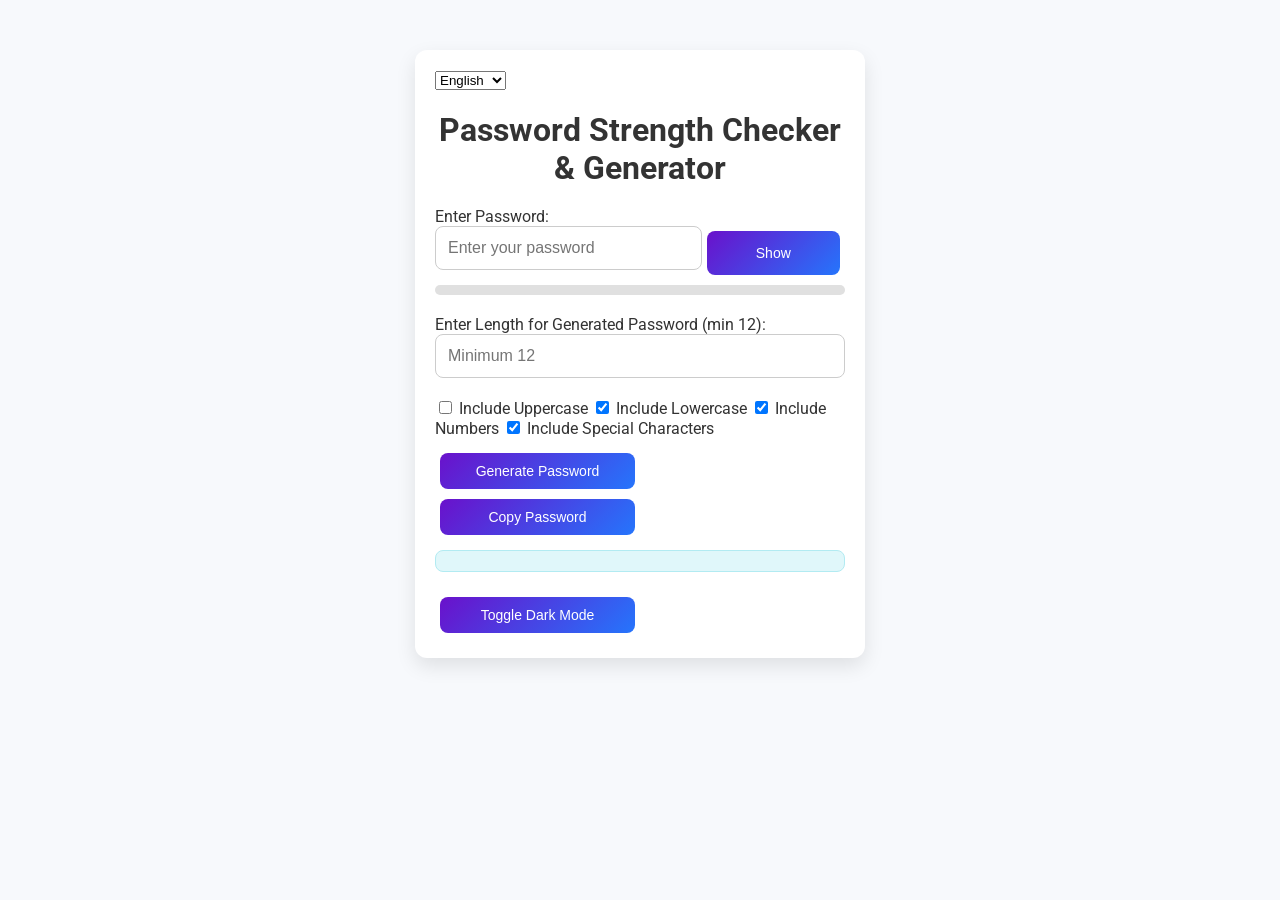
<file: index.html>
<!DOCTYPE html>
<html lang="en">
<head>
    <meta charset="UTF-8">
    <meta name="viewport" content="width=device-width, initial-scale=1.0">
    <title data-i18n="title"></title>
    <link rel="stylesheet" href="styles.css">
    <link href="https://fonts.googleapis.com/css2?family=Roboto:wght@400;700&display=swap" rel="stylesheet">
</head>
<body>
    <div class="container">
        <select id="languageSelector">
            <option value="en">English</option>
            <option value="es">Español</option>
        </select>

        <h1 data-i18n="title"></h1>
        
        <div class="section">
            <label data-i18n="enterPassword"></label>
            <div class="password-input">
                <input type="password" id="password" placeholder="Enter your password">
                <button id="toggleVisibility" data-i18n="show"></button>
            </div>
            <div id="strengthMessage"></div>
            <div class="strength-meter">
                <div id="strengthBar"></div>
            </div>
        </div>

        <div class="section">
            <label data-i18n="enterLength"></label>
            <input type="number" id="length" placeholder="Minimum 12" min="12">
            <div class="criteria">
                <label><input type="checkbox" id="includeUpper"> <span data-i18n="includeUpper"></span></label>
                <label><input type="checkbox" id="includeLower" checked> <span data-i18n="includeLower"></span></label>
                <label><input type="checkbox" id="includeNumbers" checked> <span data-i18n="includeNumbers"></span></label>
                <label><input type="checkbox" id="includeSpecial" checked> <span data-i18n="includeSpecial"></span></label>
            </div>
            <button id="generateButton" data-i18n="generate"></button>
            <button id="copyButton" data-i18n="copy"></button>
            <div id="generatedPassword" class="generated-password"></div>
        </div>

        <button id="toggleDarkMode" data-i18n="darkMode"></button>
    </div>
    
    <script src="script.js"></script>
</body>
</html>
</file>
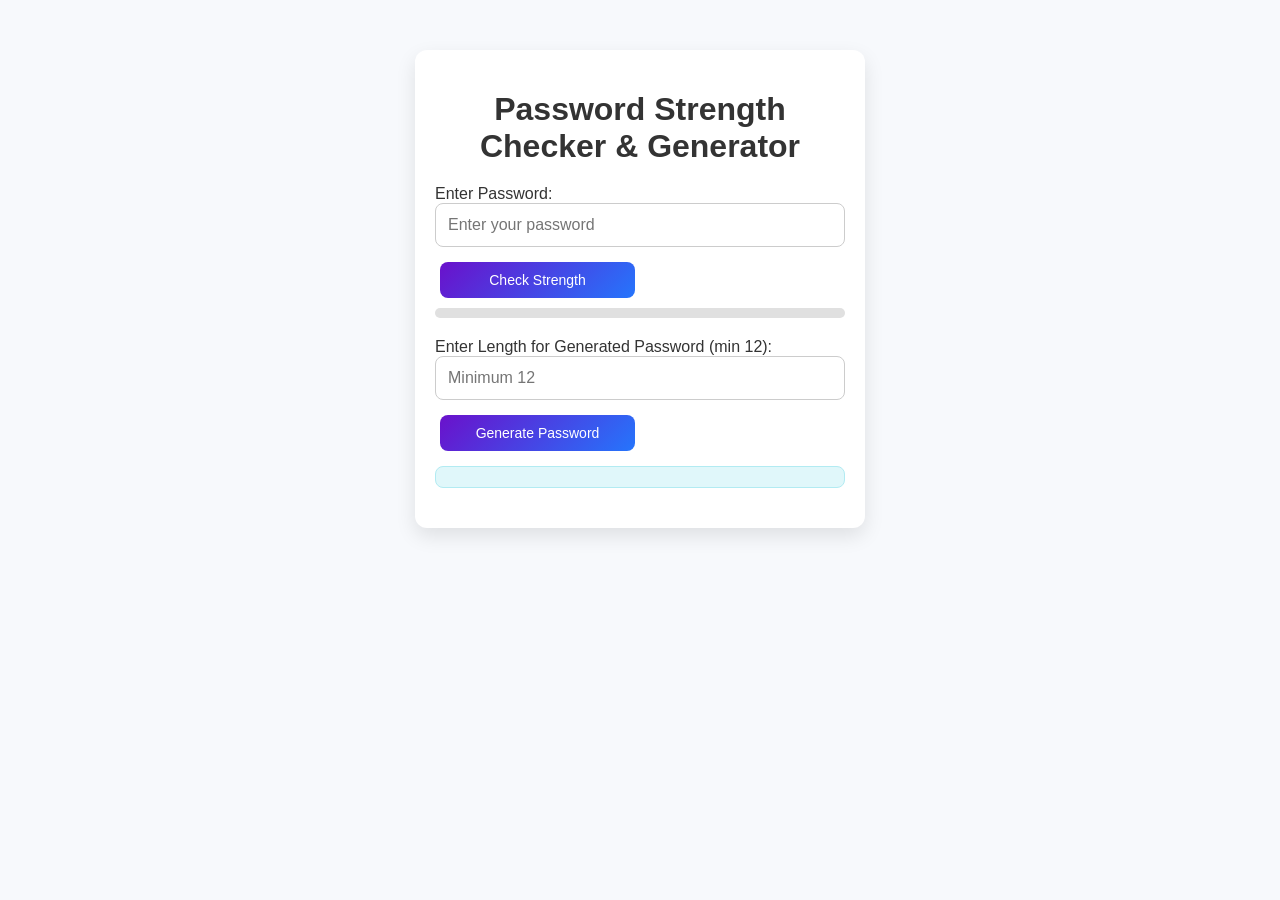
<file: index (1).html>
<!DOCTYPE html>
<html lang="en">
<head>
    <meta charset="UTF-8">
    <meta name="viewport" content="width=device-width, initial-scale=1.0">
    <title>Password Strength Checker & Generator</title>
    <link rel="stylesheet" href="styles.css">
</head>
<body>
    <div class="container">
        <h1>Password Strength Checker & Generator</h1>
        
        <div class="section">
            <label for="password">Enter Password:</label>
            <input type="password" id="password" placeholder="Enter your password">
            <button onclick="checkStrength()">Check Strength</button>
            <div id="strengthMessage"></div>
            <div class="strength-meter">
                <div id="strengthBar"></div>
            </div>
        </div>

        <div class="section">
            <label for="length">Enter Length for Generated Password (min 12):</label>
            <input type="number" id="length" placeholder="Minimum 12" min="12">
            <button onclick="generatePassword()">Generate Password</button>
            <div id="generatedPassword" class="generated-password"></div>
        </div>
    </div>
    
    <script src="script.js"></script>
</body>
</html>
</file>
<file: styles.css>
* {
    box-sizing: border-box;
}

body {
    background-color: #f7f9fc;
    font-family: 'Roboto', sans-serif;
    color: #333;
    margin: 0;
    padding: 0;
    transition: background-color 0.3s, color 0.3s;
}

body.dark-mode {
    background-color: #333;
    color: black; /* Keep text color as black */
}

.container {
    max-width: 450px;
    margin: 50px auto;
    padding: 20px;
    background: white;
    border-radius: 12px;
    box-shadow: 0 8px 20px rgba(0, 0, 0, 0.1);
}

h1 {
    text-align: center;
    margin-bottom: 20px;
    font-weight: 700;
}

.section {
    margin-bottom: 20px;
}

input[type="password"],
input[type="number"] {
    width: 100%;
    padding: 12px;
    border: 1px solid #ccc;
    border-radius: 8px;
    margin-bottom: 10px;
    font-size: 16px;
}

.password-input {
    display: flex;
}

button {
    padding: 10px 15px;
    background: linear-gradient(135deg, #6a11cb 0%, #2575fc 100%);
    color: white;
    border: none;
    border-radius: 8px;
    cursor: pointer;
    font-size: 14px;
    transition: background-color 0.3s;
    margin: 5px;
    width: calc(50% - 10px);
}

button:hover {
    background: linear-gradient(135deg, #5a0fa5 0%, #1e5bbd 100%);
}

.strength-meter {
    height: 10px;
    background: #e0e0e0;
    border-radius: 8px;
    overflow: hidden;
}

#strengthBar {
    height: 100%;
    width: 0;
    transition: width 0.3s;
    border-radius: 8px;
}

#strengthMessage {
    margin-top: 5px;
    font-weight: bold;
    text-align: center;
}

.generated-password {
    margin-top: 10px;
    font-weight: bold;
    text-align: center;
    background: #e0f7fa;
    padding: 10px;
    border-radius: 8px;
    border: 1px solid #b2ebf2;
    color: #00796b;
}

.criteria {
    margin: 10px 0;
}

body.dark-mode button {
    background: linear-gradient(135deg, #444 0%, #222 100%);
    color: white;
}

body.dark-mode .generated-password {
    background: #555;
    border: 1px solid #777;
    color: black;
}
</file>
